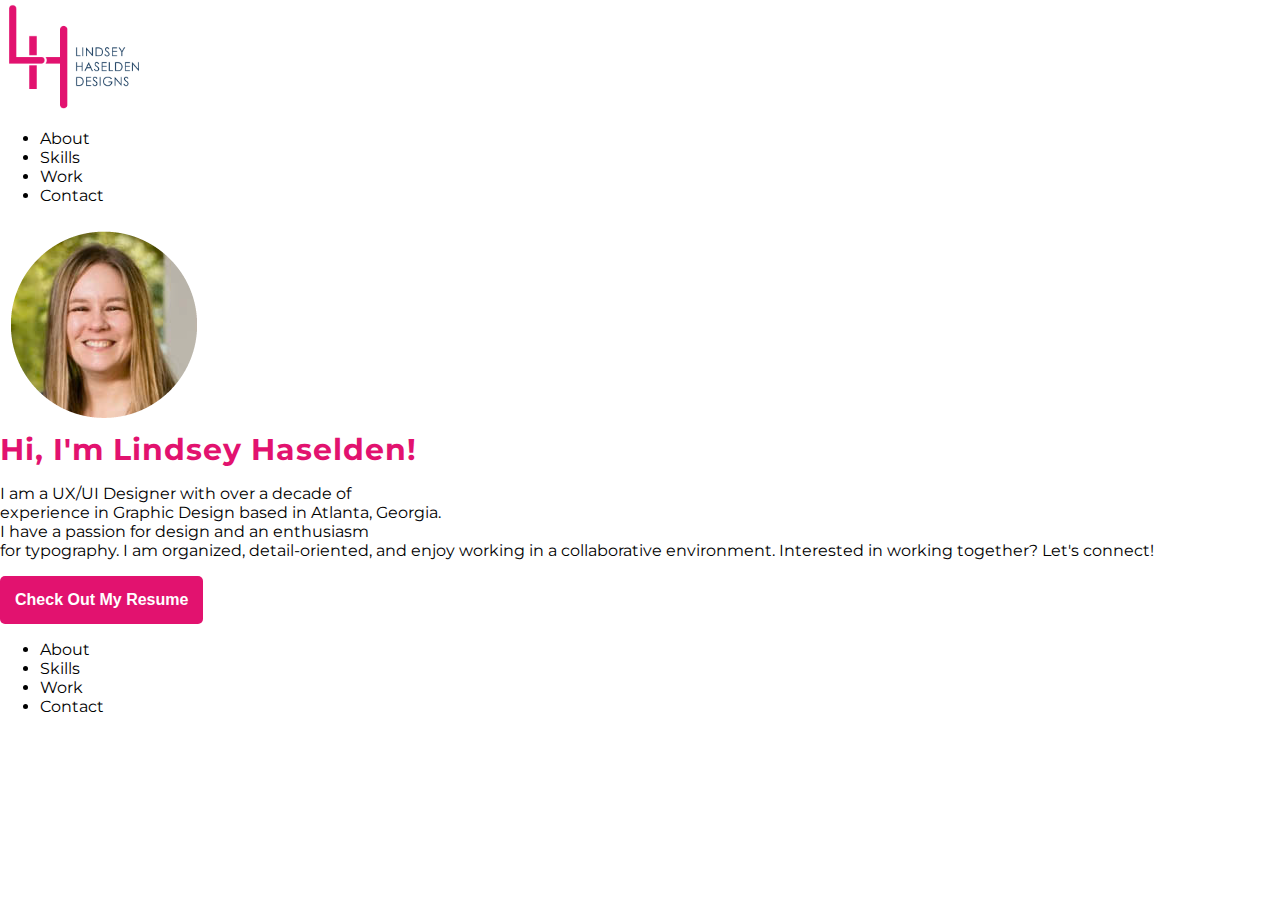
<file: index.html>
<!DOCTYPE html>
<html lang="en">
<head>
    <meta charset="UTF-8">
    <meta http-equiv="X-UA-Compatible" content="IE=edge">
    <meta name="viewport" content="width=device-width, initial-scale=1.0">
    <title>Lindsey Haselden Portfolio</title>

    <link rel="preconnect" href="https://fonts.googleapis.com">
    <link rel="preconnect" href="https://fonts.gstatic.com" crossorigin>
    <link href="https://fonts.googleapis.com/css2?family=Montserrat:wght@400;500;700&family=Oldenburg&display=swap" rel="stylesheet">

    <link href="CSS/style.css" rel="stylesheet" type="text/css">
</head>
<body>
    <header class="navigation">
        <div class="inline-block logo">
            <img src="Images/UpdatedNameLogo_07222021.png" alt="LH Logo" width="150px" height="112.5px" >
        </div>
        <nav class="inline-block">
            <ul>
                <li class="inline-block about">About</li>
                <li class="inline-block">Skills</li>
                <li class="inline-block">Work</li>
                <li class="inline-block">Contact</li>
            </ul>
        </nav>
    </header>
    <section class="heroImg">
        <div class="content">
            <img src="Images/Portrait_Circle.png" alt="Picture of Lindsey Haselden">
            <h1>Hi, I'm Lindsey Haselden!</h1>
            <p>I am a UX/UI Designer with over a decade of<br>experience in Graphic Design based in Atlanta, Georgia.<br>I have a passion for design and an enthusiasm<br>for typography. I am organized, detail-oriented, and enjoy working in a collaborative environment. Interested in working together? Let's connect!</p>
            <button>Check Out My Resume</button>
        </div>
    </section>
    <footer>
        <ul>
            <li class="inline-block">About</li>
            <li class="inline-block">Skills</li>
            <li class="inline-block">Work</li>
            <li class="inline-block">Contact</li>
        </ul>
    </footer>
</body>
</html>
</file>
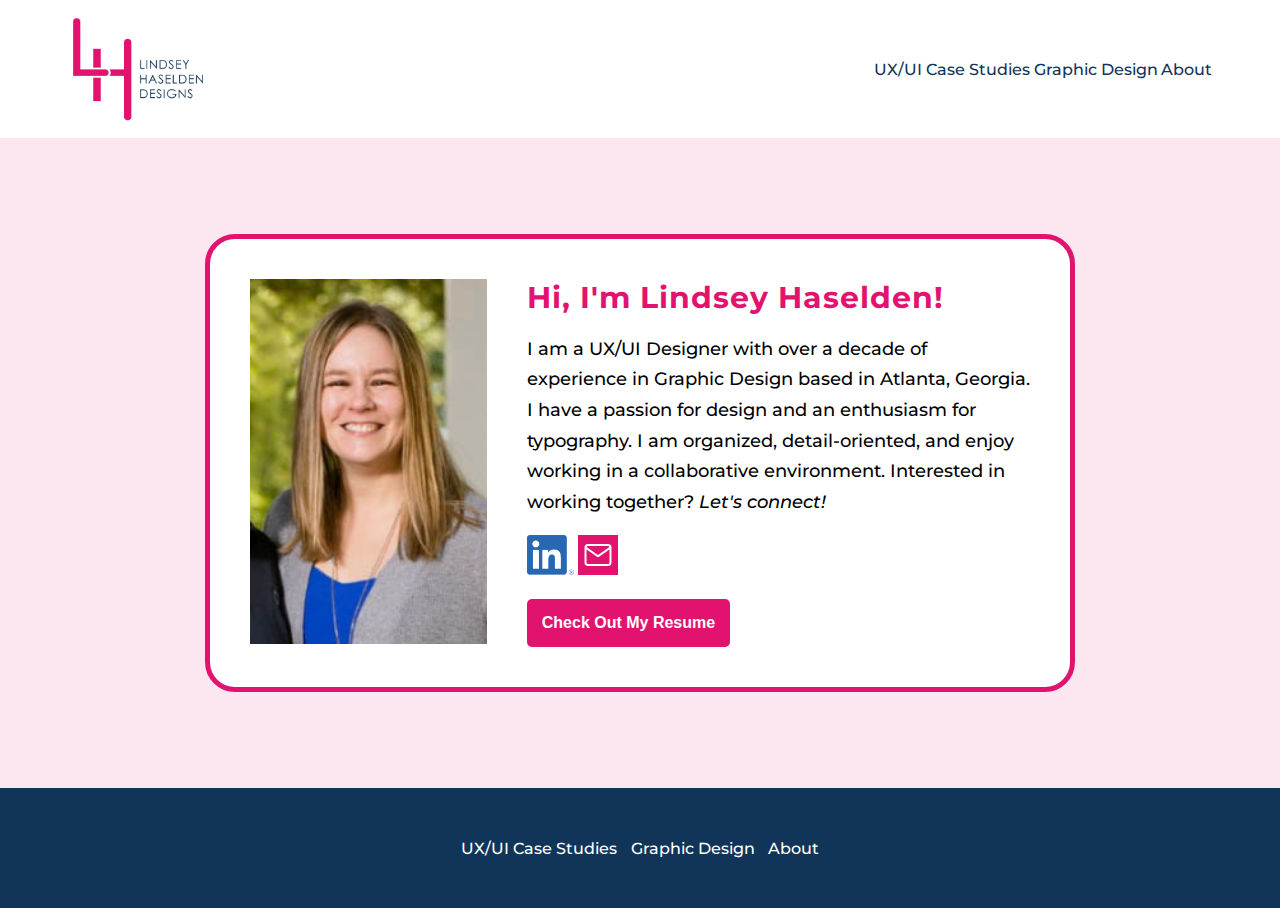
<file: about.html>
<!DOCTYPE html>
<html lang="en">
<head>
    <meta charset="UTF-8">
    <meta http-equiv="X-UA-Compatible" content="IE=edge">
    <meta name="viewport" content="width=device-width, initial-scale=1.0">
    <title>Lindsey Haselden Portfolio</title>

    <link rel="preconnect" href="https://fonts.googleapis.com">
    <link rel="preconnect" href="https://fonts.gstatic.com" crossorigin>
    <link href="https://fonts.googleapis.com/css2?family=Montserrat:wght@400;500;700&family=Oldenburg&display=swap" rel="stylesheet">

    <link href="CSS/style.css" rel="stylesheet" type="text/css">
</head>
<body>
    <nav id="navBar">
        <img class="logo" src="Images/UpdatedNameLogo_07222021.png" alt="LH Logo">
        <div class="headerNav">
            <p>UX/UI Case Studies</p>
            <p>Graphic Design</p>
            <p>About</p>
        </div>
    </nav>
    <section class="mainAbout">
        <div class="aboutMe">
            <img class="myPic" src="Images/Pic.jpg" alt="Picture of Lindsey Haselden">
            <div class="aboutContent">
                <h1>Hi, I'm Lindsey Haselden!</h1>
                <p class="moreInfo">I am a UX/UI Designer with over a decade of<br>experience in Graphic Design based in Atlanta, Georgia.<br>I have a passion for design and an enthusiasm for<br>typography. I am organized, detail-oriented, and enjoy<br>working in a collaborative environment. Interested in<br>working together? <em>Let's connect!</em></p>
                <div class="socialIcons">
                    <a href="http://www.linkedin.com/in/lindseyhaselden"><img src="Images/LI-In-Bug.png" alt="LinkedIn Logo" height="40px"></a>
                    <img src="Images/MailIcon.png">
                </div>
                <button>Check Out My Resume</button>
            </div>
        </div>
    </section>
    <footer id="footerAbout">
        <div class="footerNav">
            <p>UX/UI Case Studies</p>
            <p>Graphic Design</p>
            <p>About</p>
        </div>
    </footer>
</body>
</html>
</file>
<file: CSS/style.css>
body {
    font-family: 'Montserrat', sans-serif;
    margin: 0;
}

#navBar {
    display: flex;
    flex-direction: row;
    margin: 1% 5%;
    justify-content: space-between;
}

.logo {
    display: flex;
    width: 150px;
    justify-content: flex-start;
}

.headerNav {
    display: flex;
    width: 30%;
    justify-content: space-evenly;
    align-self: center;
    font-size: 16px;
    font-weight: 500;
    color: #103559;
}

.headerNav p {
    cursor: pointer;
}

#intro {
    margin: 1% 5%;
    height: 200px;
}

div.myTextIntro {
    display: flex;
    flex-direction: column;
    justify-content: center;
    align-items: center;
    text-align: center;
}

h1 {
    font-size: 30px;
    font-weight: 700;
    color: #E2126F;
    letter-spacing: 1px;
    margin: 0;
}

p.titleArea {
    font-size: 16px;
    color: #E2126F;
    font-weight: 500;
    letter-spacing: 5px;
    word-spacing: 10px;
    text-transform: uppercase;
}

h2 {
    font-size: 22px;
    color: #103559;
    font-weight: 500;
    letter-spacing: 1px;
    line-height: 2;
    margin: 0;
}

#workGridArea {
    margin: 0px 5%;
    justify-content: space-evenly;
    display: grid;
    grid-template-rows: 400px;
    grid-template-columns: 1fr 1fr 1fr;
    grid-template-areas:
    "Project1 Project2 Project3";
}

.workProject1 {
    grid-area: Project1;
    background-color: rgba(226, 18, 111, 0.1);
    margin: 0;
    margin-right: 10px;
    display: grid;
    align-content: end;
}

.workProject2 {
    grid-area: Project2;
    background-color: rgba(226, 18, 111, 0.1);
    margin-right: 10px;
    margin-left: 10px;
    display: grid;
    align-content: end;
}

.workProject3 {
    grid-area: Project3;
    background-color: rgba(226, 18, 111, 0.1);
    margin: 0;
    margin-left: 10px;
    display: grid;
    align-content: end;
}

div.heading {
    display: grid;
    background-color: rgba(0,0,0,0.7);
    padding: 15px;
    height: 25px;
    color: white;
    font-size: 18px;
    font-weight: 700;
    text-align: center;
    border-bottom: 5px solid #E2126F;
}

.work {
    display: block;
    margin-left: auto;
    margin-right: auto;
}

#footer {
    display: flex;
    flex-direction: row;
    margin-top: 50px; 
    height: 120px;
    background-color:#103559;
}

#footerAbout {
    display: flex;
    flex-direction: row;
    height: 120px;
    background-color:#103559;
}

.footerNav {
    display: flex;
    width: 30%;
    margin: auto;
    align-items: center;
    justify-content: space-evenly;
    font-size: 16px;
    font-weight: 500;
    color: white;;
    cursor: pointer;
}


/* Code for About Me Page */
.mainAbout {
    background-color: rgba(226, 18, 111, 0.1); 
    height: 600px;
    padding: 25px;
    display: flex;
    justify-content: center;
    align-items: center;
}


.aboutMe {
    display: flex;
    margin: 5%;
    border: 5px solid #E2126F;
    border-radius: 30px;
    background-color: white;
}

.myPic {
    float: left;
    height: 365px;
    padding: 40px 20px 40px 40px;
    align-items: center;
}

.aboutContent {
    text-align: left;
    padding: 40px 40px 40px 20px;
}

button {
    background-color: #E2126F;
    border: none;
    border-radius: 5px;
    color: white;
    padding: 15px;
    text-align: center;
    font-size: 16px;
    font-weight: 700;
}

.socialIcons {
    margin-bottom: 20px;
}

p.moreInfo {
    font-size: 18px;
    line-height: 1.7;
    font-weight: 500;
}

/* Code for multiple screen options */

@media only screen and (max-width: 600px) {
    .headerNav {
        width: 70%;
        font-size: 14px;
    }

    h1 {
        font-size: 24px;
        margin-top: 5%;
    }
    
    p.titleArea {
        font-size: 14px;
        letter-spacing: 4px;
        word-spacing: 0px;
    }
    
    h2 {
        font-size: 18px;
        letter-spacing: 1px;
        line-height: 2;
    }

    #workGridArea {
        margin: 1% 5%;
        grid-template-rows: 400px 400px 400px;
        grid-template-columns: 1fr;
        grid-template-areas:
        "Project1" 
        "Project2" 
        "Project3";
    }

    .workProject1 {
        margin-right: 0;
    }

    .workProject2 {
        margin-right: 0;
        margin-left: 0;
    }

    .workProject3 {
        margin-left: 0;
    }

    .footerNav {
        width: 80%;       
    }
    
    .myPic {
        display: none;
    }
    
    .aboutContent {
        text-align: center;
        padding: 20px;
    }

    p.moreInfo {
        font-size: 16px;
    }

    button {
        margin-bottom: 20px;
    }
}
</file>
